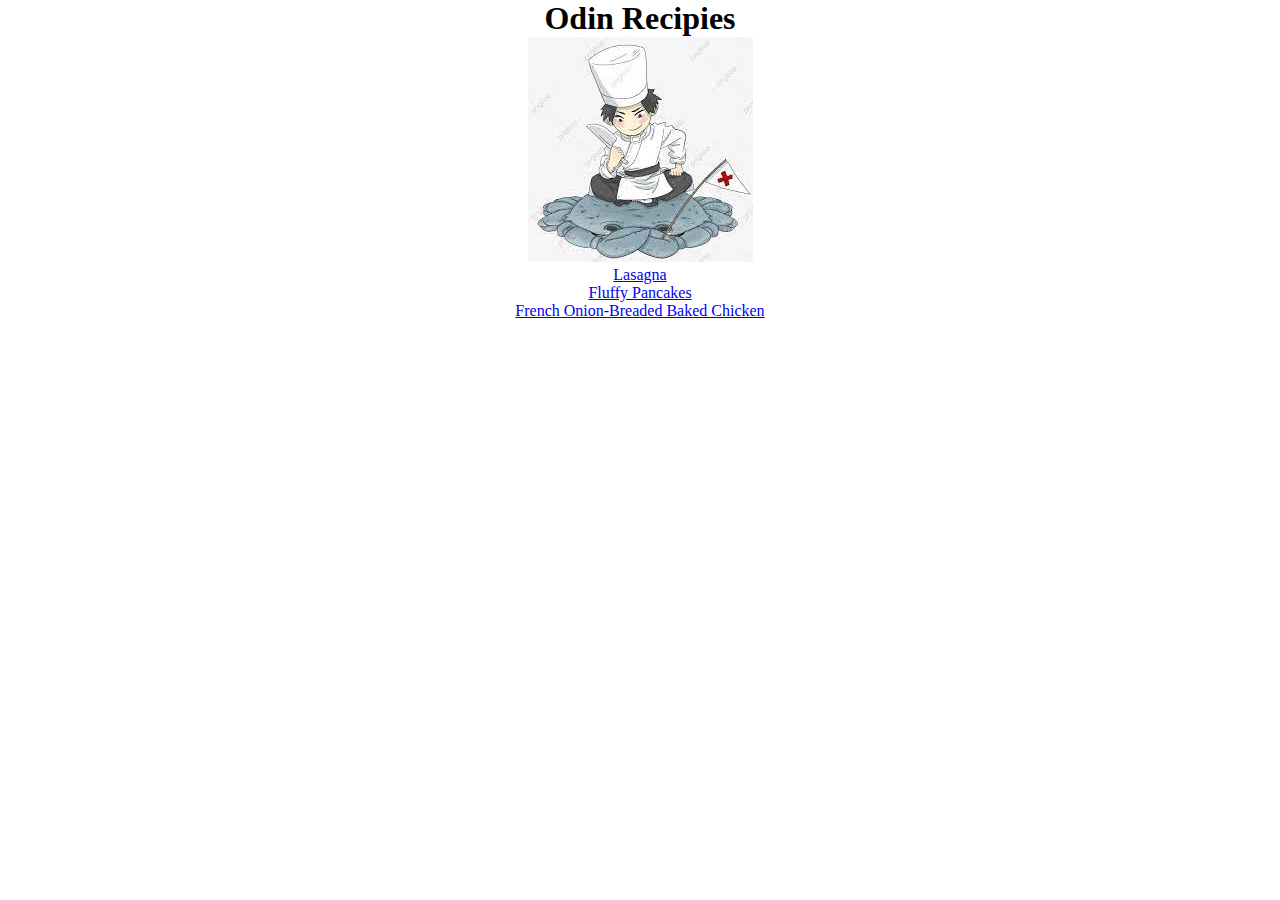
<file: index.html>
<!DOCTYPE html>
<html lang="en">
<head>
    <meta charset="UTF-8">
    <meta http-equiv="X-UA-Compatible" content="IE=edge">
    <meta name="viewport" content="width=device-width, initial-scale=1.0">
    <link rel="stylesheet" href="./style.css">
    <title>Odin Recipies</title>
</head>
<body>
    <h1>Odin Recipies</h1>
    <img src="./img/chef.jpg" alt="">
    <ul>
        <li><a href="./recipies/lasagna.html">Lasagna</a></li>
        <li><a href="./recipies/pancakes.html">Fluffy Pancakes</a></li>
        <li><a href="./recipies/breaded-chicken.html">French Onion-Breaded Baked Chicken</a></li>
    </ul>
</body>
</html>
</file>
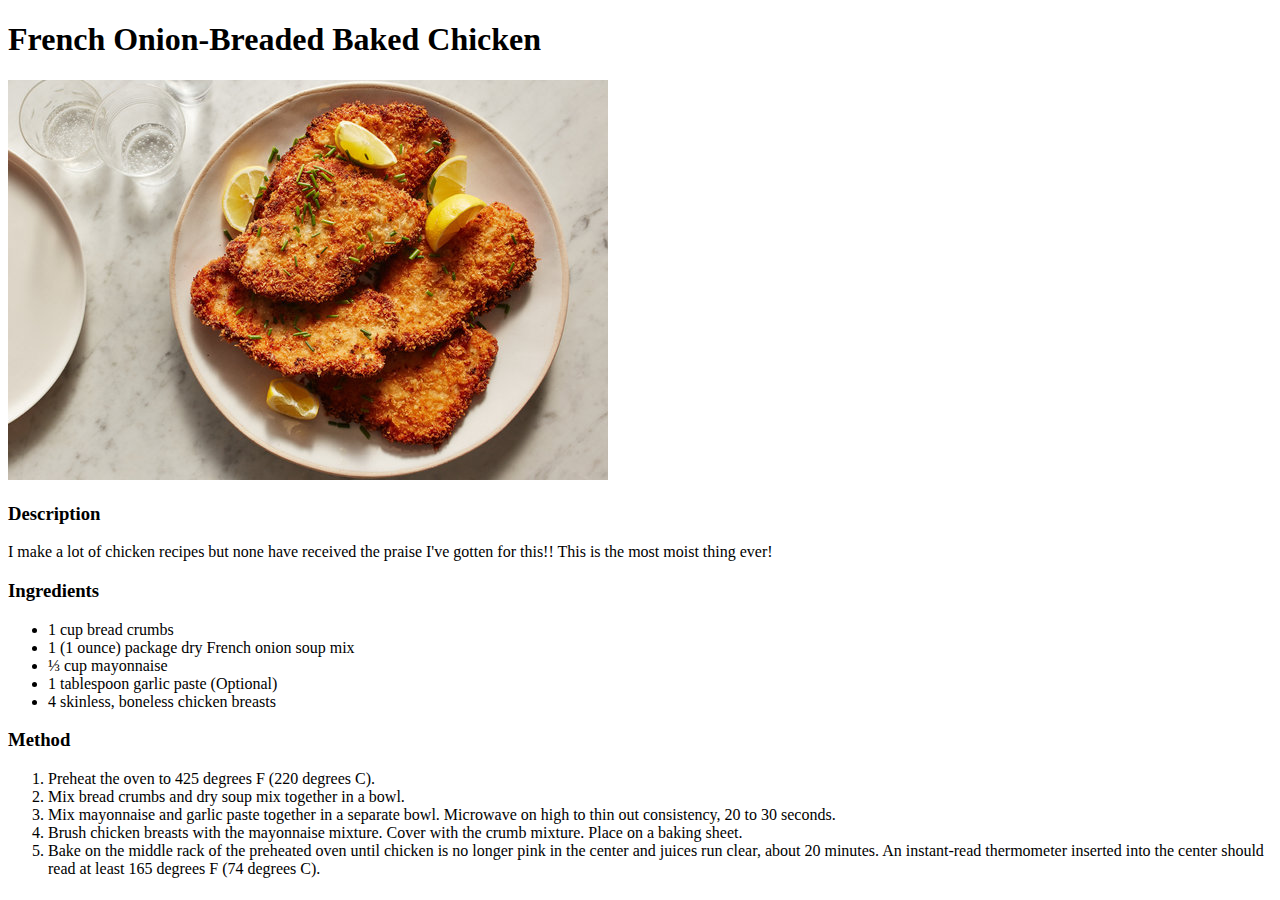
<file: recipies/breaded-chicken.html>
<!DOCTYPE html>
<html lang="en">
<head>
    <meta charset="UTF-8">
    <meta http-equiv="X-UA-Compatible" content="IE=edge">
    <meta name="viewport" content="width=device-width, initial-scale=1.0">
    <title>French Onion-Breaded Baked Chicken</title>
</head>
<body>
    <h1>French Onion-Breaded Baked Chicken</h1>
    <img src="../img/Onion-Breaded Chicken.jpg" alt="French Onion-Breaded Baked Chicken-finished">
    <h3>Description</h3>
    <p>I make a lot of chicken recipes but none have received the praise I've gotten for this!! 
        This is the most moist thing ever!
    </p>
    <h3>Ingredients</h3>
    <ul>
        <li>1 cup bread crumbs</li>
        <li>1 (1 ounce) package dry French onion soup mix</li>
        <li>⅓ cup mayonnaise</li>
        <li>1 tablespoon garlic paste (Optional)</li>
        <li>4 skinless, boneless chicken breasts</li>
    </ul>
    <h3>Method</h3>
    <ol>
        <li>Preheat the oven to 425 degrees F (220 degrees C).</li>
        <li>Mix bread crumbs and dry soup mix together in a bowl.</li>
        <li>Mix mayonnaise and garlic paste together in a separate bowl. Microwave on high 
            to thin out consistency, 20 to 30 seconds.
        </li>
        <li>Brush chicken breasts with the mayonnaise mixture. Cover with the crumb mixture. 
            Place on a baking sheet.
        </li>
        <li>Bake on the middle rack of the preheated oven until chicken is no longer pink in the center 
            and juices run clear, about 20 minutes. An instant-read thermometer inserted into the 
            center should read at least 165 degrees F (74 degrees C).
        </li>
    </ol>
</body>
</html>
</file>
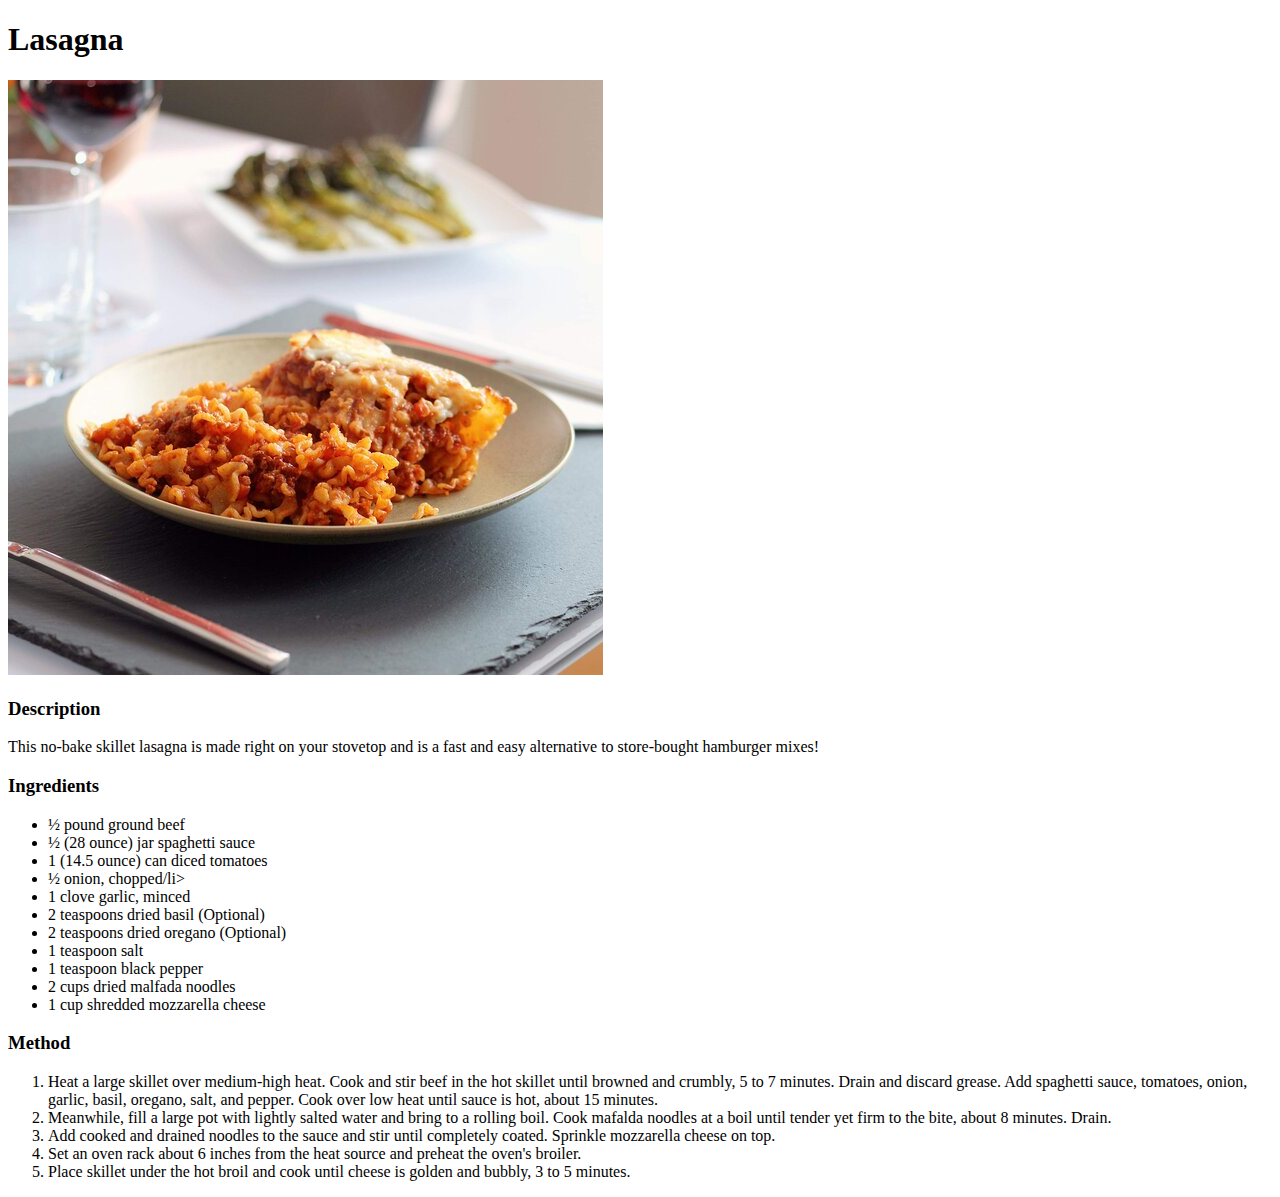
<file: recipies/lasagna.html>
<!DOCTYPE html>
<html lang="en">
<head>
    <meta charset="UTF-8">
    <meta http-equiv="X-UA-Compatible" content="IE=edge">
    <meta name="viewport" content="width=device-width, initial-scale=1.0">
    <title>Lasagna</title>
</head>
<body>
    <h1>Lasagna</h1>
    <img src="../img/lasagna.jpg" alt="lasagna-finished">
    <h3>Description</h3>
    <p>This no-bake skillet lasagna is made right on your stovetop and is a fast and easy alternative to store-bought hamburger mixes!</p>
    <h3>Ingredients</h3>
    <ul>
        <li>½ pound ground beef</li>
        <li>½ (28 ounce) jar spaghetti sauce</li>
        <li>1 (14.5 ounce) can diced tomatoes</li>
        <li>½ onion, chopped/li>
        <li>1 clove garlic, minced</li>
        <li>2 teaspoons dried basil (Optional)</li>
        <li>2 teaspoons dried oregano (Optional)</li>
        <li>1 teaspoon salt</li>
        <li>1 teaspoon black pepper</li>
        <li>2 cups dried malfada noodles</li>
        <li>1 cup shredded mozzarella cheese</li>
    </ul>
    <h3>Method</h3>
    <ol>
        <li>Heat a large skillet over medium-high heat. Cook and stir beef in the hot skillet until 
            browned and crumbly, 5 to 7 minutes. Drain and discard grease. Add spaghetti sauce, 
            tomatoes, onion, garlic, basil, oregano, salt, and pepper. Cook over low heat until 
            sauce is hot, about 15 minutes.
        </li>
        <li>Meanwhile, fill a large pot with lightly salted water and bring to a rolling boil. 
            Cook mafalda noodles at a boil until tender yet firm to the bite, about 8 minutes. Drain.
        </li>
        <li>Add cooked and drained noodles to the sauce and stir until completely coated. 
            Sprinkle mozzarella cheese on top.
        </li>
        <li>Set an oven rack about 6 inches from the heat source and preheat the oven's broiler.</li>
        <li>Place skillet under the hot broil and cook until cheese is golden and bubbly, 3 to 5 minutes.
        </li>
    </ol>
</body>
</html>
</file>
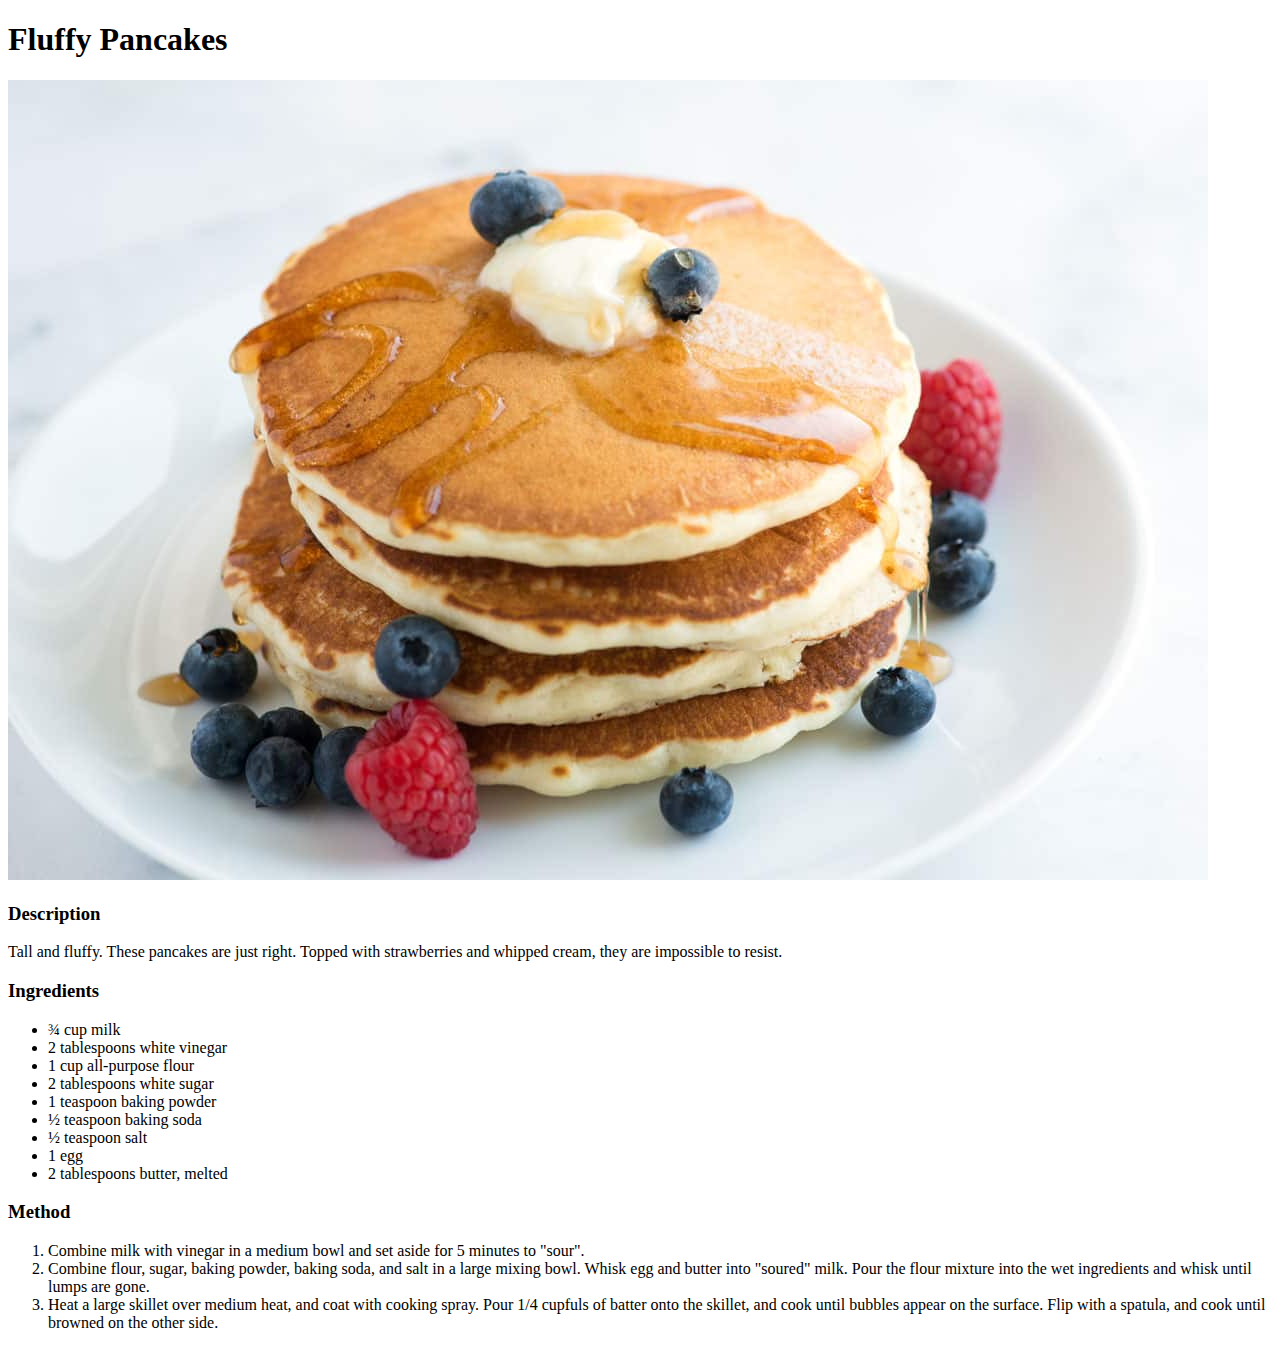
<file: recipies/pancakes.html>
<!DOCTYPE html>
<html lang="en">
<head>
    <meta charset="UTF-8">
    <meta http-equiv="X-UA-Compatible" content="IE=edge">
    <meta name="viewport" content="width=device-width, initial-scale=1.0">
    <title>Fluffy Pancakes</title>
</head>
<body>
    <h1>Fluffy Pancakes</h1>
    <img src="../img/pancakes.jpg" alt="pancakes-finished">
    <h3>Description</h3>
    <p>Tall and fluffy. These pancakes are just right. Topped with strawberries and whipped cream, 
        they are impossible to resist.
    </p>
    <h3>Ingredients</h3>
    <ul>
        <li>¾ cup milk</li>
        <li>2 tablespoons white vinegar</li>
        <li>1 cup all-purpose flour</li>
        <li>2 tablespoons white sugar</li>
        <li>1 teaspoon baking powder</li>
        <li>½ teaspoon baking soda</li>
        <li>½ teaspoon salt</li>
        <li>1 egg</li>
        <li>2 tablespoons butter, melted</li>
    </ul>
    <h3>Method</h3>
    <ol>
        <li>Combine milk with vinegar in a medium bowl and set aside for 5 minutes to "sour".
        </li>
        <li>Combine flour, sugar, baking powder, baking soda, and salt in a large mixing bowl. 
            Whisk egg and butter into "soured" milk. Pour the flour mixture into the wet ingredients 
            and whisk until lumps are gone.
        </li>
        <li>Heat a large skillet over medium heat, and coat with cooking spray. Pour 1/4 cupfuls of 
            batter onto the skillet, and cook until bubbles appear on the surface. Flip with a spatula, 
            and cook until browned on the other side.
        </li>
    </ol>
</body>
</html>
</file>
<file: style.css>
* {
  padding: 0;
  margin: 0;
  box-sizing: border-box;
}

body {
  text-align: center;
}
</file>
